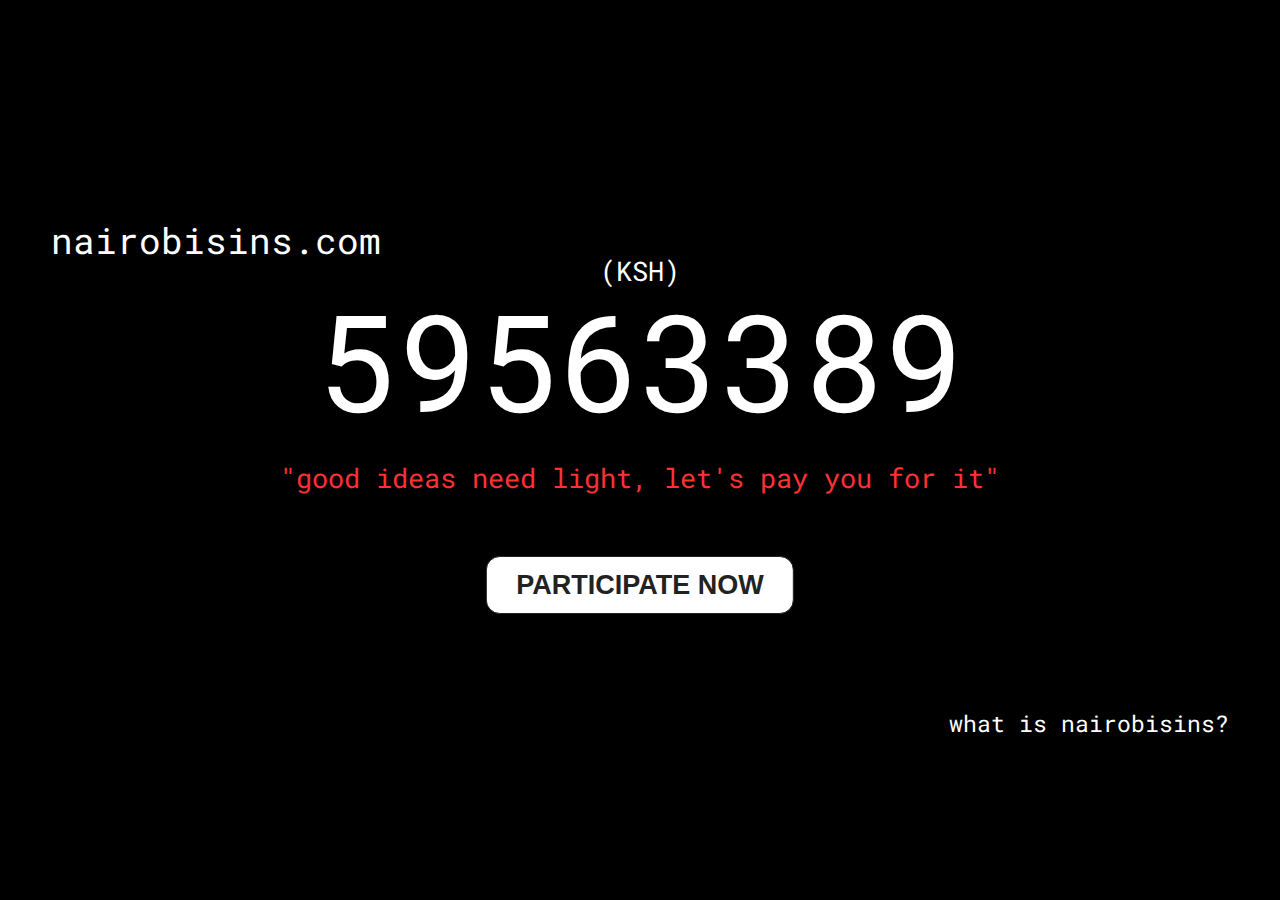
<file: index.html>
<!DOCTYPE html>
<html lang="en">
  <head>
    <meta charset="UTF-8" />
    <meta name="viewport" content="width=device-width, initial-scale=1.0" />
    <link rel="stylesheet" href="https://cdnjs.cloudflare.com/ajax/libs/font-awesome/5.14.0/css/all.min.css" integrity="sha512-1PKOgIY59xJ8Co8+NE6FZ+LOAZKjy+KY8iq0G4B3CyeY6wYHN3yt9PW0XpSriVlkMXe40PTKnXrLnZ9+fkDaog==" crossorigin="anonymous" />
    <link rel="stylesheet" href="style.css" />
    <title>nairobisins.com</title>
  </head>
  <body>


<div class="afrominati_menu">
  <!-- <i id="bars", class="fas fa-bars"></i> -->


</div>




  <!-- <i id="bars", class="fas fa-bars"></i> -->

<span id="afrominati">nairobisins.com</span>
<!-- <span id="about_afrominati">what is afrominati?</span> -->
<a id="about_afrominati" href="about.html">what is nairobisins?</a>
<!-- <span id="contact">contact</span> -->


    <div class="counter-container">

      <div class="counter" data-target="107000000"></div>
      <span id="target_amount">(KSH)</span>


    </div>
      <div id="ideas"> <span>"good ideas need light, let's pay you for it"</span></div>

<div id="join_mafia">
<button class="button-23" role="button">PARTICIPATE NOW</button></div>

    <script src="script.js"></script>
  </body>
</html>
</file>
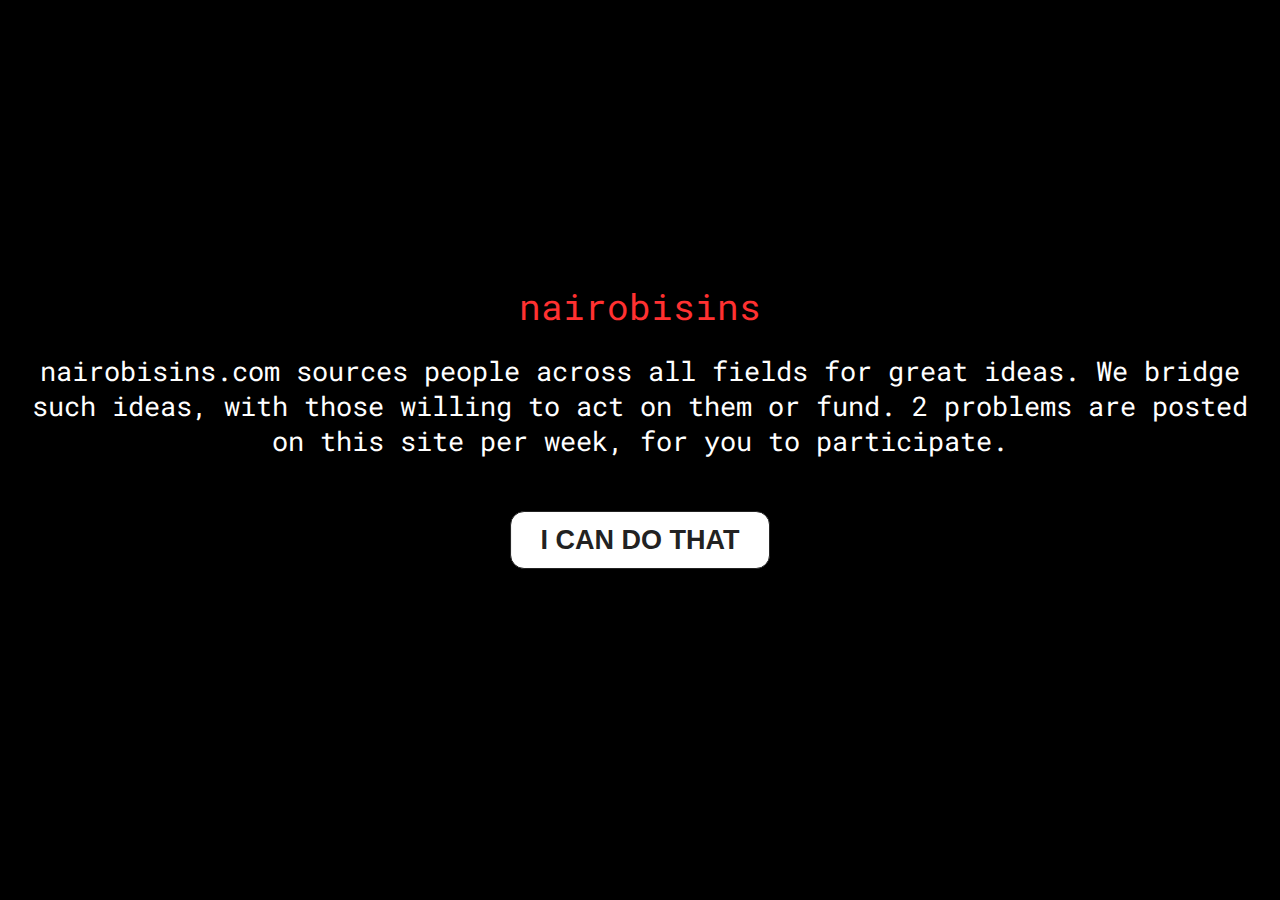
<file: about.html>
<!DOCTYPE html>
<html lang="en">
  <head>
    <meta charset="UTF-8" />
    <meta name="viewport" content="width=device-width, initial-scale=1.0" />
    <link rel="stylesheet" href="https://cdnjs.cloudflare.com/ajax/libs/font-awesome/5.14.0/css/all.min.css" integrity="sha512-1PKOgIY59xJ8Co8+NE6FZ+LOAZKjy+KY8iq0G4B3CyeY6wYHN3yt9PW0XpSriVlkMXe40PTKnXrLnZ9+fkDaog==" crossorigin="anonymous" />
    <link rel="stylesheet" href="about.css" />
    <title>nairobisins.com</title>
  </head>
  <body>







  <!-- <i id="bars", class="fas fa-bars"></i> -->

<span id="nairobisins">nairobisins</span>
<p id="about_nairobisins">


  nairobisins.com sources people across all fields for great ideas.
We bridge such ideas, with those willing to act on them or fund.
2 problems are posted on this site per week, for you to participate.</p>
<div id="join_mafia">
  <button class="button-23" role="button">I CAN DO THAT</button>

</div>

    <script src="script.js"></script>
  </body>
</html>
</file>
<file: style.css>
@import url('https://fonts.googleapis.com/css?family=Roboto+Mono&display=swap');

* {
  box-sizing: border-box;
}

body {
  background-color:black;
  color: #fff;
  font-family: 'Roboto Mono', sans-serif;
  display: flex;
  /* align-items: center; */
  /* justify-content: center; */
  height: 100vh;
  overflow:hidden;
  margin: 0;
}

.counter-container {

  position: absolute;
  display: flex;
  /* flex-direction: column; */
  top: 40%;
  left: 50%;
  margin-right: -50%;
  align-items: center;
  transform: translate(-50%, -50%);
  justify-content: center;




}

.counter {
  font-size: 15vmin;
  align-items: center;
  justify-content: center;

}

/* #bars{
  position: absolute;
  top:5%;
  right: 4%;
  font-size: 23px;

} */

#afrominati_menu{
  flex-direction:row;

}

#about_afrominati{
  position: absolute;
  bottom:18%;
  right: 4%;
  color: white;
  text-decoration: none;

  font-size: 2.5vmin;

}
/* #contact{
  position: absolute;
  top:5%;
  right: 16%;

  font-size: 13px;

} */

#afrominati{
  position: absolute;
  top:24%;
  left: 4%;
  color: white;

  font-size:4vmin ;


  /* display: flex;
  justify-content: center;
  overflow: hidden;
  top: 10%;
  left: 50%;
  margin-right: -50%;
  align-items: center;
  transform: translate(-50%, -50%); */


}

.fas fa-bars{
  position: absolute;
  top:7%;
  left: 7%;
  font-size: 32px;
}
#target_amount{
  position: absolute;
  display: flex;
  top: -10%;
  font-size:3vmin;

}

#ideas{
  color:#FF3131;
  position: absolute;
  display: flex;
  font-size:3vmin;

  justify-content: center;
  overflow: hidden;
  top: 53%;
  left: 50%;
  margin-right: -50%;
  align-items: center;
  transform: translate(-50%, -50%);

}


.button {
  background-color: white; /* Green */
  border: none;
  color: BLACK;
  text-align: center;
  text-decoration: none;
  display: inline-block;
  font-size: 16px;

}




#join_mafia{
  position: absolute;
  display: flex;
  justify-content:center;
  overflow: hidden;
  top: 65%;
  left: 50%;
  align-items:center;
  transform: translate(-50%, -50%);


}

/* CSS */
.button-23 {
  background-color: #FFFFFF;
  border: 1px solid #222222;
  border-radius: 14px;
  box-sizing: border-box;
  color: #222222;
  cursor: pointer;
  display: inline-block;
  font-family: 'Arial', sans-serif;
  font-size: 3vmin;
  font-weight:700;
  line-height: 20px;
  margin: 0;
  outline: none;
  padding: 2vh 2.3vw;
  position: relative;
  text-align: center;
  text-decoration: none;
  touch-action: manipulation;
  transition: box-shadow .2s,-ms-transform .1s,-webkit-transform .1s,transform .1s;
  user-select: none;
  -webkit-user-select: none;
  width: auto;
}

.button-23:focus-visible {
  box-shadow: #222222 0 0 0 2px, rgba(255, 255, 255, 0.8) 0 0 0 4px;
  transition: box-shadow .2s;
}

.button-23:active {
  background-color: #F7F7F7;
  border-color: #000000;
  transform: scale(.96);
}

.button-23:disabled {
  border-color: #DDDDDD;
  color: #DDDDDD;
  cursor: not-allowed;
}
  opacity: 1;

/* @media (max-width: 580px) {
  body {
    flex-direction: column;
  }
}
@media only screen and (orientation:portrait){ */
  body {
    height: 100vh;
  }

  @media screen and (orientation: landscape) {
  body {

      height: : 100vw;
      transform: rotate(360deg);
    }
}
</file>
<file: about.css>
@import url('https://fonts.googleapis.com/css?family=Roboto+Mono&display=swap');

* {
  box-sizing: border-box;
}

body {
  background-color:black;
  color: #fff;
  font-family: 'Roboto Mono', sans-serif;
  display: flex;
  /* align-items: center; */
  /* justify-content: center; */
  height: 100vh;
  overflow:hidden;
  margin: 0;
}

.counter-container {
  padding: 10,10;
  position: absolute;
  display: flex;
  /* flex-direction: column; */
  top: 40%;
  left: 50%;
  margin-right: -50%;
  align-items: center;
  transform: translate(-50%, -50%);
  justify-content: center;




}

.counter {
  font-size: 15vmin;
  align-items: center;
  justify-content: center;

}

/* #bars{
  position: absolute;
  top:5%;
  right: 4%;
  font-size: 23px;

} */

#afrominati_menu{
  flex-direction:row;

}

#about_afrominati{
  position: absolute;
  bottom:18%;
  right: 4%;
  color: white;
  text-decoration: none;

  font-size: 1.8vmin;

}
/* #contact{
  position: absolute;
  top:5%;
  right: 16%;

  font-size: 13px;

} */

#nairobisins{
  position: absolute;
  top:34%;
  left: 50%;
  color:#FF3131;

  font-size:4vmin ;


  display: flex;
  justify-content: center;
  overflow: hidden;


  margin-right: -50%;
  align-items: center;
  transform: translate(-50%, -50%);


}

.fas fa-bars{
  position: absolute;
  top:7%;
  left: 7%;
  font-size: 32px;
}
#target_amount{
  position: absolute;
  display: flex;
  top: -10%;
  font-size:3vmin;

}

#about_nairobisins{
  color:white;
  position: absolute;
  display: flex;
  font-size:3vmin;
  text-align: center;
  justify-content: center;
  overflow: hidden;
  top: 42%;
  left: 50%;
  margin-right: -50%;
  align-items: center;
  transform: translate(-50%, -50%);
  padding-left: 2vw;
  padding-right: 2vw;


}


#redsins{
  color:#FF3131;
}


#join_mafia{
  position: absolute;
  display: flex;
  justify-content:center;
  overflow: hidden;
  top: 60%;
  left: 50%;
  align-items:center;
  transform: translate(-50%, -50%);


}

/* CSS */
.button-23 {
  background-color: #FFFFFF;
  border: 1px solid #222222;
  border-radius: 14px;
  box-sizing: border-box;
  color: #222222;
  cursor: pointer;
  display: inline-block;
  font-family: 'Arial', sans-serif;
  font-size: 3vmin;
  font-weight:700;
  line-height: 20px;
  margin: 0;
  outline: none;
  padding: 2vh 2.3vw;
  position: relative;
  text-align: center;
  text-decoration: none;
  touch-action: manipulation;
  transition: box-shadow .2s,-ms-transform .1s,-webkit-transform .1s,transform .1s;
  user-select: none;
  -webkit-user-select: none;
  width: auto;
}

.button-23:focus-visible {
  box-shadow: #222222 0 0 0 2px, rgba(255, 255, 255, 0.8) 0 0 0 4px;
  transition: box-shadow .2s;
}

.button-23:active {
  background-color: #F7F7F7;
  border-color: #000000;
  transform: scale(.96);
}

.button-23:disabled {
  border-color: #DDDDDD;
  color: #DDDDDD;
  cursor: not-allowed;
}
  opacity: 1;

/* @media (max-width: 580px) {
  body {
    flex-direction: column;
  }
}
@media only screen and (orientation:portrait){ */
  body {
    height: 100vh;
  }

  @media screen and (orientation: landscape) {
  body {

      height: : 100vw;
      transform: rotate(360deg);
    }
}
</file>
